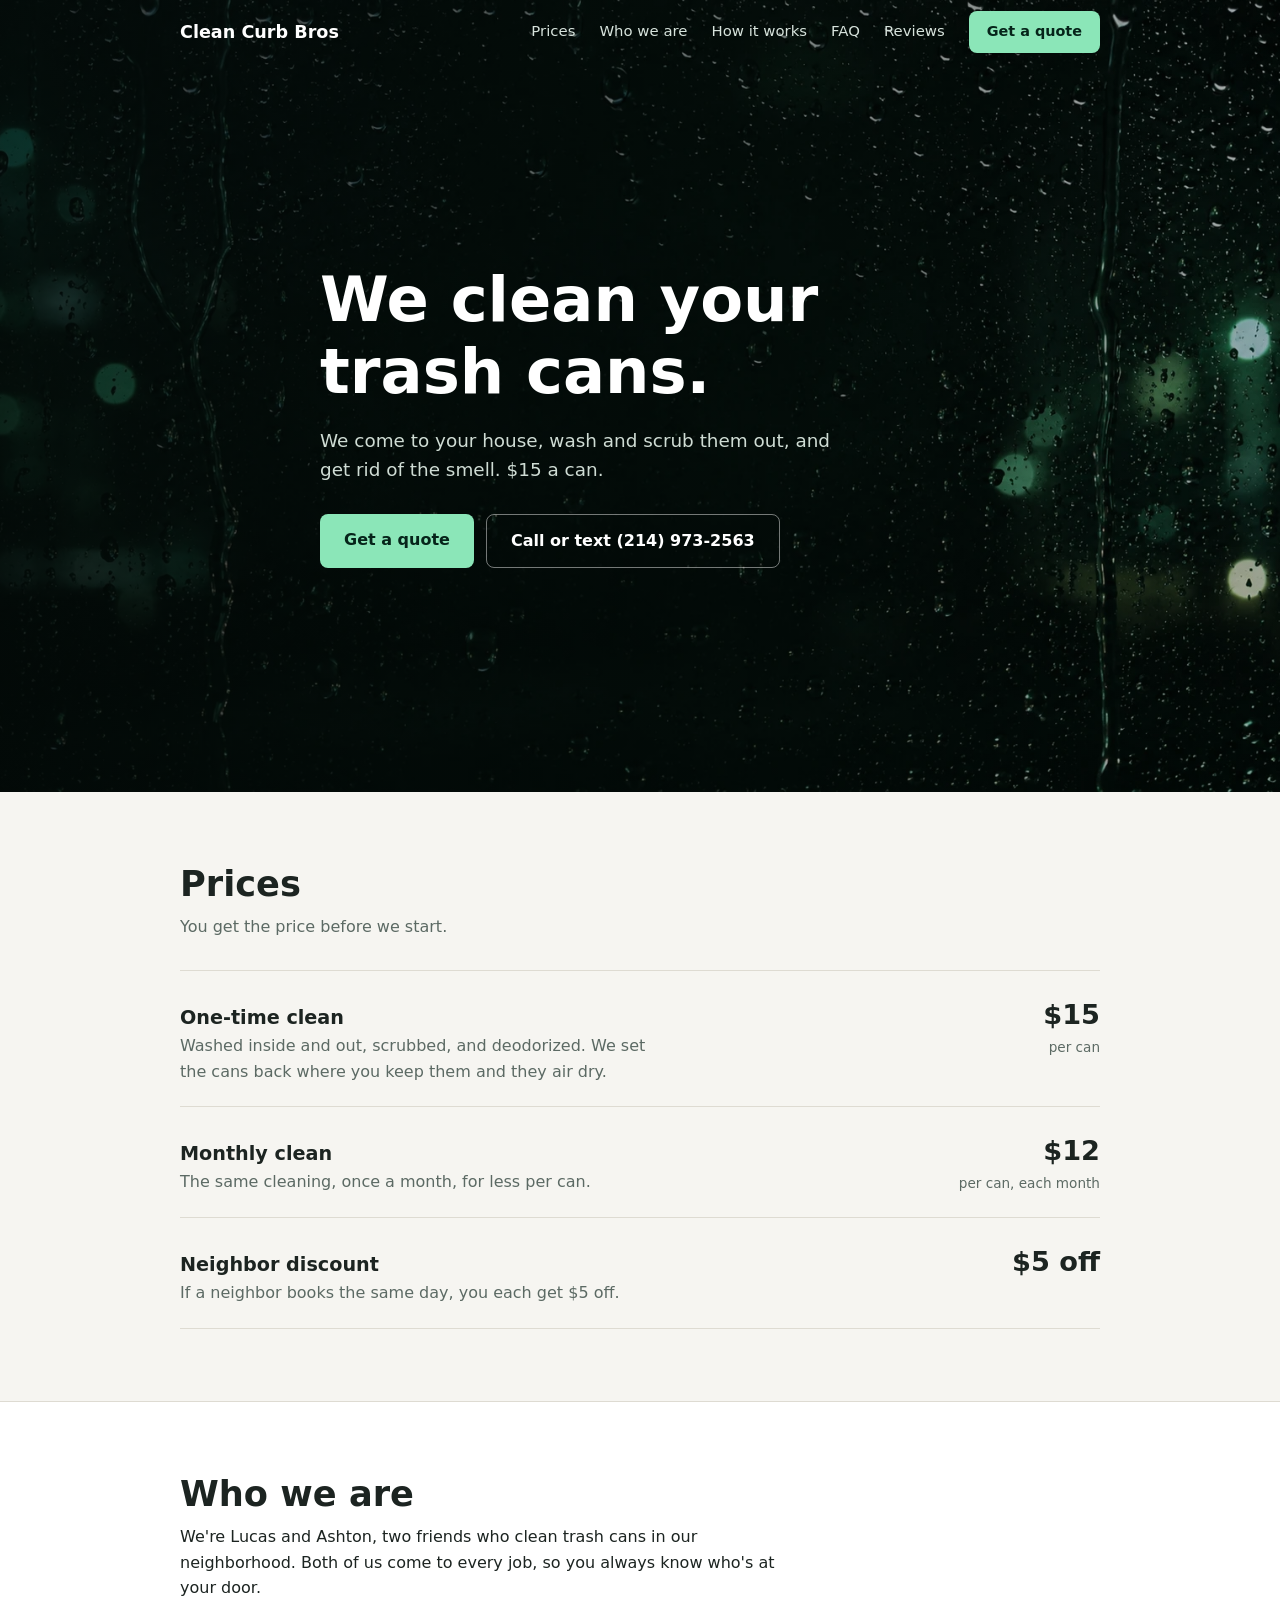
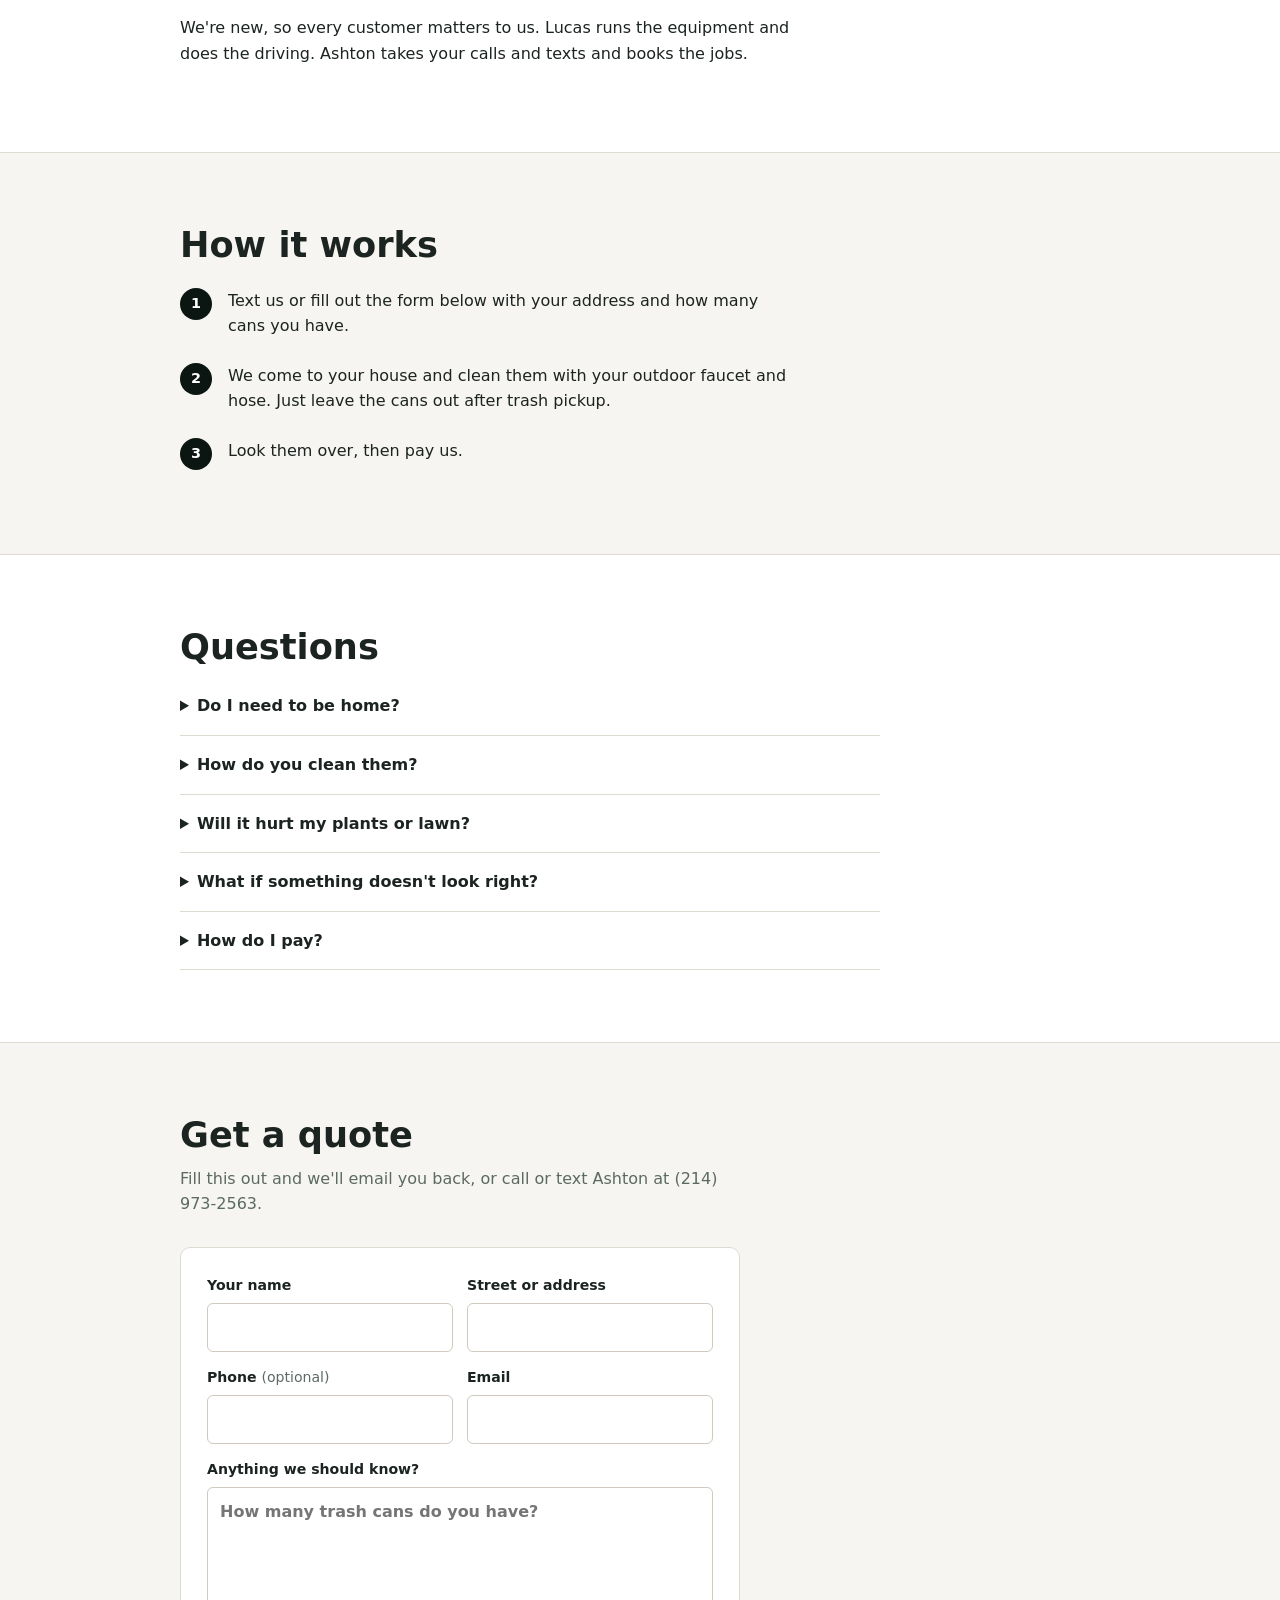
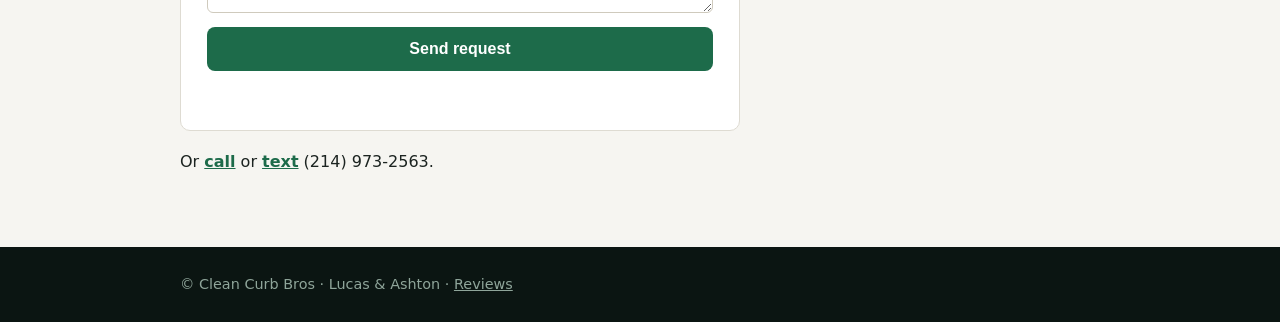
<file: index.html>
<!doctype html>
<html lang="en">
<head>
<meta charset="utf-8">
<meta name="viewport" content="width=device-width, initial-scale=1">
<title>Clean Curb Bros</title>
<meta name="description" content="We clean trash cans at your house. $15 a can, or $12 a can on a monthly plan. Lucas and Ashton.">
<link rel="stylesheet" href="style.css?v=25">
</head>
<body>

<nav id="nav">
  <div class="wrap">
    <a class="logo" href="#top">Clean Curb Bros</a>
    <div class="links">
      <a href="#services">Prices</a>
      <a href="#story">Who we are</a>
      <a href="#how">How it works</a>
      <a href="#faq">FAQ</a>
      <a href="reviews.html">Reviews</a>
      <a class="btn sm" href="#contact">Get a quote</a>
    </div>
  </div>
</nav>

<header class="hero" id="top">
  <div class="wrap">
    <div class="inner">
      <h1>We clean your trash cans.</h1>
      <p>We come to your house, wash and scrub them out, and get rid of the smell. $15 a can.</p>
      <div class="cta">
        <a class="btn" href="#contact">Get a quote</a>
        <a class="btn ghost" href="tel:+12149732563">Call or text (214) 973-2563</a>
      </div>
    </div>
  </div>
</header>

<section id="services">
  <div class="wrap">
    <h2 class="rev">Prices</h2>
    <p class="sub rev">You get the price before we start.</p>
    <div class="prices rev">
      <div class="row">
        <div><h3>One-time clean</h3><p>Washed inside and out, scrubbed, and deodorized. We set the cans back where you keep them and they air dry.</p></div>
        <div class="amt">$15<small>per can</small></div>
      </div>
      <div class="row">
        <div><h3>Monthly clean</h3><p>The same cleaning, once a month, for less per can.</p></div>
        <div class="amt">$12<small>per can, each month</small></div>
      </div>
      <div class="row">
        <div><h3>Neighbor discount</h3><p>If a neighbor books the same day, you each get $5 off.</p></div>
        <div class="amt">$5 off</div>
      </div>
    </div>
  </div>
</section>

<section id="story" class="light">
  <div class="wrap">
    <h2 class="rev">Who we are</h2>
    <div class="about rev">
      <p>We're Lucas and Ashton, two friends who clean trash cans in our neighborhood. Both of us come to every job, so you always know who's at your door.</p>
      <p>We're new, so every customer matters to us. Lucas runs the equipment and does the driving. Ashton takes your calls and texts and books the jobs.</p>
    </div>
  </div>
</section>

<section id="how">
  <div class="wrap">
    <h2 class="rev">How it works</h2>
    <ol class="how rev">
      <li><b>1</b><span>Text us or fill out the form below with your address and how many cans you have.</span></li>
      <li><b>2</b><span>We come to your house and clean them with your outdoor faucet and hose. Just leave the cans out after trash pickup.</span></li>
      <li><b>3</b><span>Look them over, then pay us.</span></li>
    </ol>
  </div>
</section>

<section id="faq" class="light">
  <div class="wrap">
    <h2 class="rev">Questions</h2>
    <div class="rev">
      <details><summary>Do I need to be home?</summary><p>Nope, not usually. Leave the cans out after pickup. We just need to use your outdoor faucet and hose.</p></details>
      <details><summary>How do you clean them?</summary><p>We rinse them out, scrub them with a cleaner, and deodorize them. Then we put them back and they air dry.</p></details>
      <details><summary>Will it hurt my plants or lawn?</summary><p>No. We use gentle cleaners and keep the runoff away from your plants.</p></details>
      <details><summary>What if something doesn't look right?</summary><p>Tell us, either before we leave or after. We'll come back and take a look.</p></details>
      <details><summary>How do I pay?</summary><p>We'll let you know when you book.</p></details>
    </div>
  </div>
</section>

<section id="contact">
  <div class="wrap">
    <h2 class="rev">Get a quote</h2>
    <p class="sub rev">Fill this out and we'll email you back, or call or text Ashton at (214) 973-2563.</p>
    <form id="quote" class="rev" novalidate>
      <input type="text" name="_honey" tabindex="-1" autocomplete="off" style="display:none">
      <div class="row">
        <label>Your name<input type="text" name="name" required autocomplete="name"></label>
        <label>Street or address<input type="text" name="address" autocomplete="street-address"></label>
      </div>
      <div class="row">
        <label>Phone <span>(optional)</span><input type="tel" name="phone" autocomplete="tel"></label>
        <label>Email<input type="email" name="email" required autocomplete="email"></label>
      </div>
      <label>Anything we should know?<textarea name="message" rows="4" required placeholder="How many trash cans do you have?"></textarea></label>
      <button class="btn" type="submit" id="send">Send request</button>
      <p class="status" id="status" role="status"></p>
    </form>
    <p class="callline">Or <a href="tel:+12149732563">call</a> or <a href="sms:+12149732563?&body=Hi!%20I%27d%20like%20a%20quote.%20My%20address%20is%3A%20">text</a> (214) 973-2563.</p>
  </div>
</section>

<footer><div class="wrap">&copy; Clean Curb Bros &middot; Lucas &amp; Ashton &middot; <a href="reviews.html">Reviews</a></div></footer>

<script>
(function () {
  var nav = document.getElementById('nav');
  function onScroll() { nav.classList.toggle('solid', window.scrollY > 40); }
  window.addEventListener('scroll', onScroll, { passive: true });
  onScroll();

  var io = new IntersectionObserver(function (es) {
    es.forEach(function (e) { if (e.isIntersecting) { e.target.classList.add('in'); io.unobserve(e.target); } });
  }, { threshold: 0.1 });
  document.querySelectorAll('.rev').forEach(function (el) { io.observe(el); });

  // quote form: sends the request to Ashton's email
  var form = document.getElementById('quote'), statusEl = document.getElementById('status'), sendBtn = document.getElementById('send');
  form.addEventListener('submit', function (e) {
    e.preventDefault();
    var d = new FormData(form), data = {};
    d.forEach(function (v, k) { data[k] = String(v).trim(); });
    statusEl.className = 'status';
    if (data._honey) return;
    if (!data.name || !data.message) { statusEl.textContent = 'Please add your name and how many cans you have.'; statusEl.className = 'status err'; return; }
    if (!/^[^@\s]+@[^@\s]+\.[^@\s]+$/.test(data.email || '')) { statusEl.textContent = 'Please enter a valid email so we can reply to you.'; statusEl.className = 'status err'; return; }
    delete data._honey;
    data._subject = 'New quote request - Clean Curb Bros';
    data._template = 'table';
    sendBtn.disabled = true; sendBtn.textContent = 'Sending...';
    fetch('https://formsubmit.co/ajax/lythjohanashton@gmail.com', {
      method: 'POST', headers: { 'Content-Type': 'application/json', 'Accept': 'application/json' }, body: JSON.stringify(data)
    }).then(function (r) { return r.json(); }).then(function (j) {
      if (j.success === 'true' || j.success === true) {
        form.reset(); statusEl.textContent = 'Thanks! We got your request and will get back to you soon.'; statusEl.className = 'status ok';
      } else { throw new Error(j.message || 'fail'); }
    }).catch(function (err) {
      console.error('Form error:', err && err.message);
      statusEl.textContent = 'Something went wrong. Please call or text (214) 973-2563.'; statusEl.className = 'status err';
    }).then(function () { sendBtn.disabled = false; sendBtn.textContent = 'Send request'; });
  });
})();
</script>
</body>
</html>
</file>
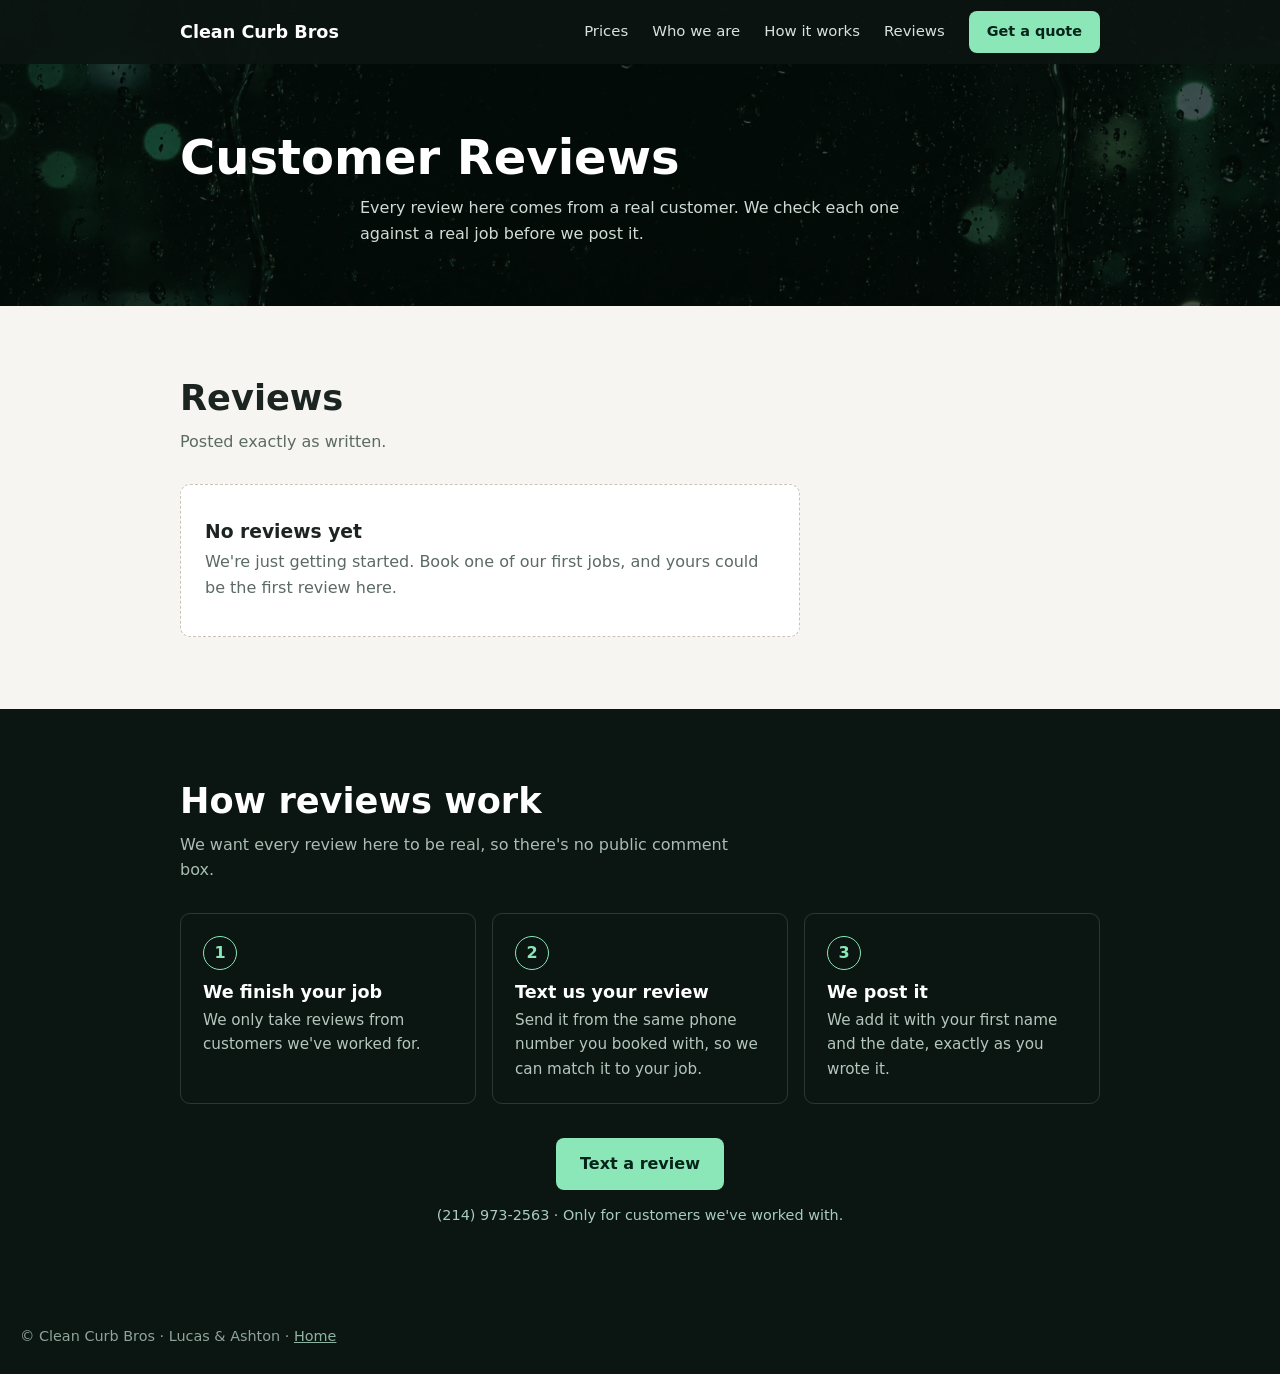
<file: reviews.html>
<!doctype html>
<html lang="en">
<head>
<meta charset="utf-8">
<meta name="viewport" content="width=device-width, initial-scale=1">
<title>Reviews | Clean Curb Bros</title>
<meta name="description" content="Real reviews from real Clean Curb Bros customers.">
<link rel="stylesheet" href="style.css?v=25">
</head>
<body>

<nav id="nav" class="solid">
  <div class="wrap">
    <a class="logo" href="index.html">Clean Curb Bros</a>
    <div class="links">
      <a href="index.html#services">Prices</a>
      <a href="index.html#story">Who we are</a>
      <a href="index.html#how">How it works</a>
      <a href="reviews.html">Reviews</a>
      <a class="btn sm" href="index.html#contact">Get a quote</a>
    </div>
  </div>
</nav>

<header class="page-hero">
  <h1>Customer Reviews</h1>
  <p>Every review here comes from a real customer. We check each one against a real job before we post it.</p>
</header>

<section>
  <div class="wrap stage">
    <div class="eyebrow rev">From our customers</div>
    <h2 class="rev">Reviews</h2>
    <p class="sub rev">Posted exactly as written.</p>

    <div id="list" class="grid"></div>
    <div id="empty" class="empty rev">
      <h3>No reviews yet</h3>
      <p>We're just getting started. Book one of our first jobs, and yours could be the first review here.</p>
    </div>
  </div>
</section>

<section class="dark">
  <div class="wrap stage">
    <div class="eyebrow rev">Leave a review</div>
    <h2 class="rev">How reviews work</h2>
    <p class="sub rev">We want every review here to be real, so there's no public comment box.</p>
    <div class="steps">
      <div class="step rev" style="--d:.05s"><b>1</b><h3>We finish your job</h3><p>We only take reviews from customers we've worked for.</p></div>
      <div class="step rev" style="--d:.15s"><b>2</b><h3>Text us your review</h3><p>Send it from the same phone number you booked with, so we can match it to your job.</p></div>
      <div class="step rev" style="--d:.25s"><b>3</b><h3>We post it</h3><p>We add it with your first name and the date, exactly as you wrote it.</p></div>
    </div>
    <div style="text-align:center;margin-top:34px" class="rev">
      <a class="btn" href="sms:+12149732563?&body=Clean%20Curb%20Bros%20review%20(stars%201-5%3A%20%20)%3A%20">Text a review</a>
      <p style="color:#a9cdbd;margin-top:14px;font-size:.9rem">(214) 973-2563 &middot; Only for customers we've worked with.</p>
    </div>
  </div>
</section>

<footer>&copy; Clean Curb Bros &middot; Lucas &amp; Ashton &middot; <a href="index.html" style="color:#8fb3a2">Home</a></footer>

<script>
/* To add a review, copy one line into the list below.
   stars: 1-5   name: first name only   area: street or neighborhood   date: "Month Year"
   Example:
   { stars: 5, name: "Maria", area: "Oak Street", date: "March 2027", service: "Trash can cleaning", text: "..." },
*/
var REVIEWS = [
];

(function () {
  var list = document.getElementById('list'), empty = document.getElementById('empty');
  function esc(t) { var d = document.createElement('div'); d.textContent = t; return d.innerHTML; }
  if (REVIEWS.length) {
    empty.style.display = 'none';
    list.innerHTML = REVIEWS.map(function (r, i) {
      var star = function (on) { return '<svg width="18" height="18" viewBox="0 0 24 24" style="margin-right:3px"><path d="M12 2l3 6.9 7.5.7-5.7 5 1.7 7.4L12 18l-6.5 4 1.7-7.4-5.7-5 7.5-.7z" fill="' + (on ? '#e8a900' : '#d9d9d9') + '"/></svg>'; };
      var s = ''; for (var k = 0; k < 5; k++) s += star(k < r.stars);
      return '<div class="rev" style="--d:' + (i % 3) * 0.1 + 's"><div class="rcard"><div class="stars">' + s + '</div><p>' + esc(r.text) +
        '</p><div class="who">' + esc(r.name) + '</div><div class="meta">' + esc(r.service || '') + ' &middot; ' + esc(r.area || '') + ' &middot; ' + esc(r.date || '') + '</div></div></div>';
    }).join('');
  }
  var io = new IntersectionObserver(function (es) {
    es.forEach(function (e) { if (e.isIntersecting) { e.target.classList.add('in'); io.unobserve(e.target); } });
  }, { threshold: 0.15 });
  document.querySelectorAll('.rev').forEach(function (el) { io.observe(el); });
})();
</script>
</body>
</html>
</file>
<file: style.css>
:root { --ink:#0b1512; --text:#1c2421; --muted:#5c6a64; --bg:#f6f5f1; --line:#dedbd2; --green:#1d6b4a; --mint:#8be6b8; }
  * { box-sizing:border-box; margin:0; padding:0; }
  html { scroll-behavior:smooth; }
  body { font-family:system-ui,-apple-system,"Segoe UI",Roboto,sans-serif; color:var(--text); background:var(--bg); line-height:1.6; overflow-x:hidden; }
  .wrap { max-width:960px; margin:0 auto; padding:0 20px; }
  h1,h2,h3 { line-height:1.15; }

  /* nav */
  nav { position:fixed; inset:0 0 auto 0; z-index:50; transition:background .25s; }
  nav.solid { background:rgba(11,21,18,.94); }
  nav .wrap { display:flex; justify-content:space-between; align-items:center; height:64px; }
  .logo { color:#fff; font-weight:800; font-size:1.1rem; text-decoration:none; }
  .links { display:flex; gap:24px; align-items:center; }
  .links a { color:#d7e3dc; text-decoration:none; font-size:.93rem; }
  .links a:hover { color:#fff; }
  @media (max-width:700px){ .links a:not(.btn){ display:none; } }

  /* buttons */
  .btn { display:inline-block; background:var(--mint); color:#06241a !important; font-weight:700; padding:13px 24px; border-radius:8px; text-decoration:none; border:0; transition:background .15s; }
  .btn:hover { background:#a6efc9; }
  .btn.sm { padding:9px 18px; font-size:.9rem; }
  .btn.ghost { background:transparent; color:#fff !important; border:1px solid rgba(255,255,255,.45); }
  .btn.ghost:hover { background:rgba(255,255,255,.1); }

  /* hero */
  .hero { position:relative; min-height:88vh; display:flex; align-items:center; color:#fff;
    background:
      linear-gradient(90deg, rgba(3,10,8,.82) 0%, rgba(3,10,8,.45) 70%, rgba(3,10,8,.3) 100%),
      #06120f url("hero.webp") center / cover no-repeat; }
  .hero .inner { max-width:640px; padding:130px 0 90px; }
  .hero h1 { font-size:clamp(2.4rem,6vw,3.9rem); font-weight:800; margin-bottom:18px; }
  .hero p { font-size:1.15rem; color:#cfdcd4; margin-bottom:30px; max-width:520px; }
  .hero .cta { display:flex; gap:12px; flex-wrap:wrap; }

  /* sections */
  section { padding:72px 0; }
  h2 { font-size:clamp(1.6rem,3.4vw,2.2rem); margin-bottom:10px; }
  .sub { color:var(--muted); max-width:560px; margin-bottom:30px; }
  .eyebrow { display:none; }

  /* prices */
  .prices { border-top:1px solid var(--line); }
  .prices .row { display:flex; justify-content:space-between; align-items:baseline; gap:20px; padding:22px 0; border-bottom:1px solid var(--line); }
  .prices h3 { font-size:1.2rem; margin-bottom:4px; }
  .prices p { color:var(--muted); max-width:480px; }
  .prices .amt { font-size:1.7rem; font-weight:800; white-space:nowrap; text-align:right; }
  .prices .amt small { display:block; font-size:.85rem; font-weight:500; color:var(--muted); }
  @media (max-width:560px){ .prices .row { flex-direction:column; gap:6px; } .prices .amt { text-align:left; } .prices .amt small { display:inline; margin-left:6px; } }

  /* how it works / about */
  .how { list-style:none; max-width:620px; }
  .how li { display:flex; gap:16px; padding:12px 0; }
  .how b { flex:none; width:32px; height:32px; border-radius:50%; background:var(--ink); color:#fff; display:grid; place-items:center; font-size:.9rem; }
  .about { max-width:620px; }
  .about p { margin-bottom:14px; }
  .light { background:#fff; border-top:1px solid var(--line); border-bottom:1px solid var(--line); }

  /* faq */
  details { border-bottom:1px solid var(--line); padding:16px 0; max-width:700px; }
  summary { cursor:pointer; font-weight:600; }
  details p { margin-top:8px; color:var(--muted); }

  /* contact form */
  #quote { max-width:560px; background:#fff; border:1px solid var(--line); border-radius:10px; padding:26px; }
  #quote .row { display:grid; gap:14px; grid-template-columns:1fr 1fr; }
  #quote label { display:block; font-size:.88rem; font-weight:600; margin-bottom:14px; }
  #quote label span { font-weight:400; color:var(--muted); }
  #quote input, #quote textarea { display:block; width:100%; margin-top:6px; padding:11px 12px; border-radius:6px; border:1px solid #cfcabd; background:#fff; color:var(--text); font:inherit; font-size:1rem; }
  #quote input:focus, #quote textarea:focus { outline:2px solid var(--green); border-color:var(--green); }
  #quote button { width:100%; cursor:pointer; font-size:1rem; background:var(--green); color:#fff !important; }
  #quote button:hover { background:#175a3d; }
  #quote button:disabled { opacity:.6; cursor:default; }
  .status { margin-top:12px; min-height:1.4em; font-size:.95rem; }
  .status.ok { color:var(--green); } .status.err { color:#b3261e; }
  .callline { margin-top:18px; }
  .callline a { color:var(--green); font-weight:600; }
  @media (max-width:560px){ #quote .row { grid-template-columns:1fr; gap:0; } }

  footer { background:var(--ink); color:#8fa59a; padding:26px 20px; font-size:.9rem; }
  footer a { color:#8fa59a; }

  /* fade-in */
  .rev { opacity:0; transform:translateY(12px); transition:opacity .6s ease, transform .6s ease; }
  .rev.in { opacity:1; transform:none; }

  /* reviews page */
  .page-hero { color:#fff; padding:130px 20px 60px; background:
      linear-gradient(rgba(3,10,8,.7), rgba(3,10,8,.7)),
      #06120f url("hero.webp") center / cover no-repeat; }
  .page-hero > * { max-width:920px; margin-left:auto; margin-right:auto; }
  .page-hero h1 { font-size:clamp(2rem,5vw,3rem); margin-bottom:10px; }
  .page-hero p { color:#cfdcd4; max-width:560px; margin-left:auto; margin-right:auto; }
  .page-hero h1, .page-hero p { padding:0 0; }
  .grid { display:grid; gap:18px; grid-template-columns:repeat(auto-fit,minmax(260px,1fr)); }
  .stage { }
  .rcard { background:#fff; border:1px solid var(--line); border-radius:10px; padding:22px; }
  .stars { margin-bottom:10px; }
  .rcard .who { margin-top:12px; font-weight:700; }
  .rcard .meta { color:var(--muted); font-size:.88rem; }
  .empty { background:#fff; border:1px dashed #c9c4b6; border-radius:10px; padding:36px 24px; max-width:620px; }
  .empty h3 { margin-bottom:6px; }
  .empty p { color:var(--muted); }
  section.dark { background:var(--ink); color:#fff; }
  .dark .sub { color:#a9bdb2; }
  .steps { display:grid; gap:16px; grid-template-columns:repeat(auto-fit,minmax(220px,1fr)); }
  .step { border:1px solid rgba(255,255,255,.14); border-radius:10px; padding:22px; }
  .step b { display:grid; place-items:center; width:34px; height:34px; border-radius:50%; border:1px solid var(--mint); color:var(--mint); margin-bottom:12px; }
  .step h3 { margin-bottom:6px; font-size:1.1rem; }
  .step p { color:#b3c7bc; font-size:.95rem; }

  @media (prefers-reduced-motion: reduce) { .rev { opacity:1; transform:none; transition:none; } html { scroll-behavior:auto; } }
</file>
